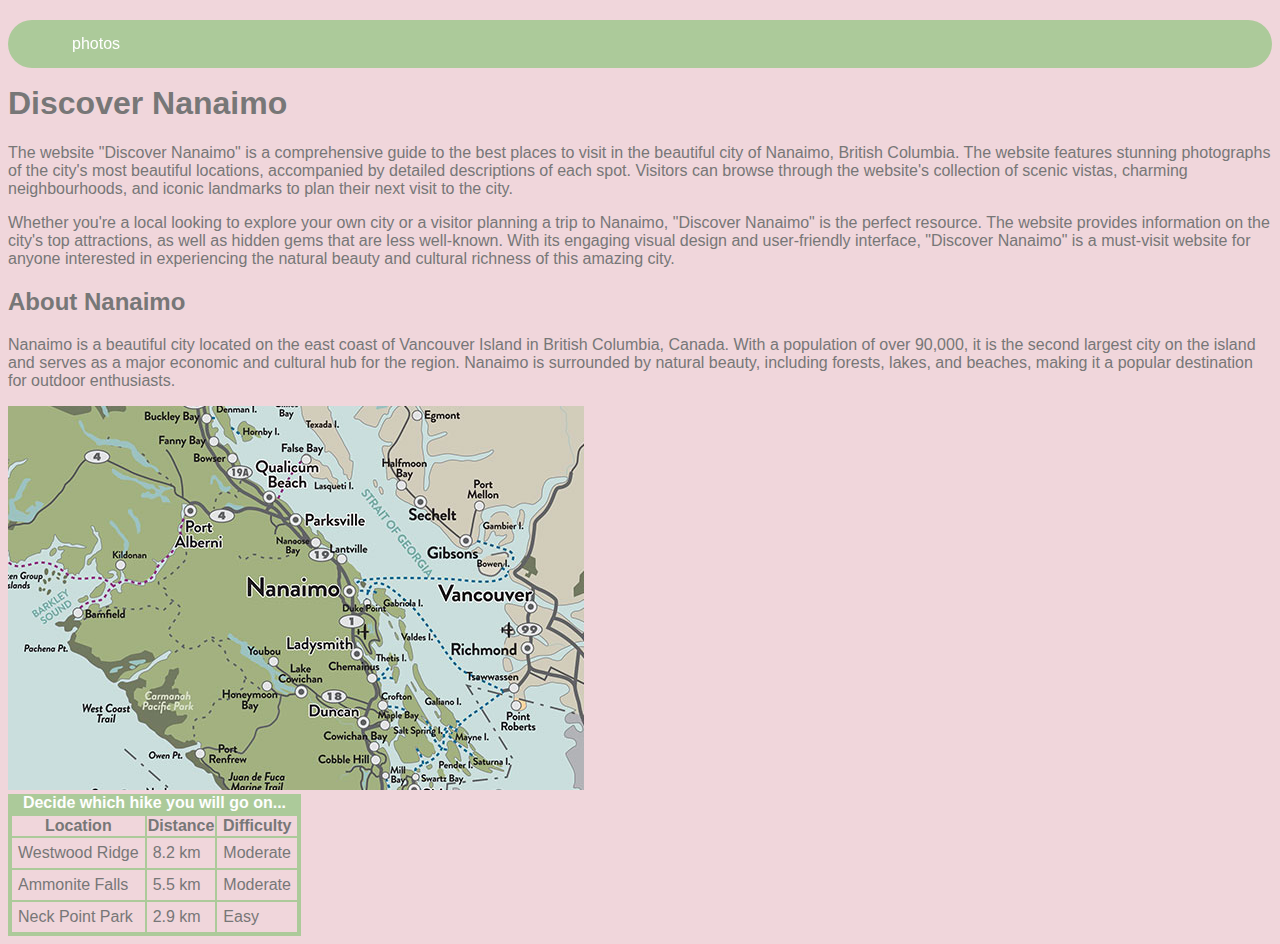
<file: index.html>
<!DOCTYPE html>
<html lang="en">
<!--Emma Wilson 664983541-->
<head>
    <meta charset="UTF-8">
    <meta http-equiv="X-UA-Compatible" content="IE=edge">
    <meta name="viewport" content="width=device-width, initial-scale=1.0">
    <title>Places in Nanaimo</title>
    <link rel="stylesheet" type="text/css" href="style.css">
</head>

<body>
    <navbar>
        <nav class="navbar">
            <ul>
                <li><a href="photos.html">photos</a></li>
            </ul>
        </nav>
    </navbar>

    <h1>Discover Nanaimo</h1>

    <p>The website "Discover Nanaimo" is a comprehensive guide to the best places to visit in the
        beautiful city of Nanaimo, British Columbia. The website features stunning photographs of the city's most
        beautiful locations,
        accompanied by detailed descriptions of each spot. Visitors can browse through the website's collection of
        scenic vistas,
        charming neighbourhoods, and iconic landmarks to plan their next visit to the city.
    </p>

    <p>Whether you're a local looking to explore your own city or a visitor planning a trip to Nanaimo, "Discover
        Nanaimo" is the perfect resource.
        The website provides information on the city's top attractions, as well as hidden gems that are less well-known.
        With its engaging visual design
        and user-friendly interface, "Discover Nanaimo" is a must-visit website for anyone interested in experiencing
        the natural beauty and cultural
        richness of this amazing city.</p>

    <h2>About Nanaimo</h2>
    <p>Nanaimo is a beautiful city located on the east coast of Vancouver Island in British Columbia, Canada. With a
        population of over 90,000,
        it is the second largest city on the island and serves as a major economic and cultural hub for the region.
        Nanaimo is surrounded by natural beauty,
        including forests, lakes, and beaches, making it a popular destination for outdoor enthusiasts.</p>

    <img src="photos/map2-thumb.jpg" alt="Nanaimo Map">

    <table class="tableborder">
        <caption>Decide which hike you will go on...</caption>
        <tr>
            <th>Location</th>
            <th>Distance</th>
            <th>Difficulty</th>
        </tr>
        <tr>
            <td>Westwood Ridge</td>
            <td>8.2 km</td>
            <td>Moderate</td>
        </tr>
        <tr>
            <td>Ammonite Falls</td>
            <td>5.5 km</td>
            <td>Moderate</td>
        </tr>
        <tr>
            <td>Neck Point Park</td>
            <td>2.9 km</td>
            <td>Easy</td>
        </tr>
    </table>
</body>

</html>
</file>
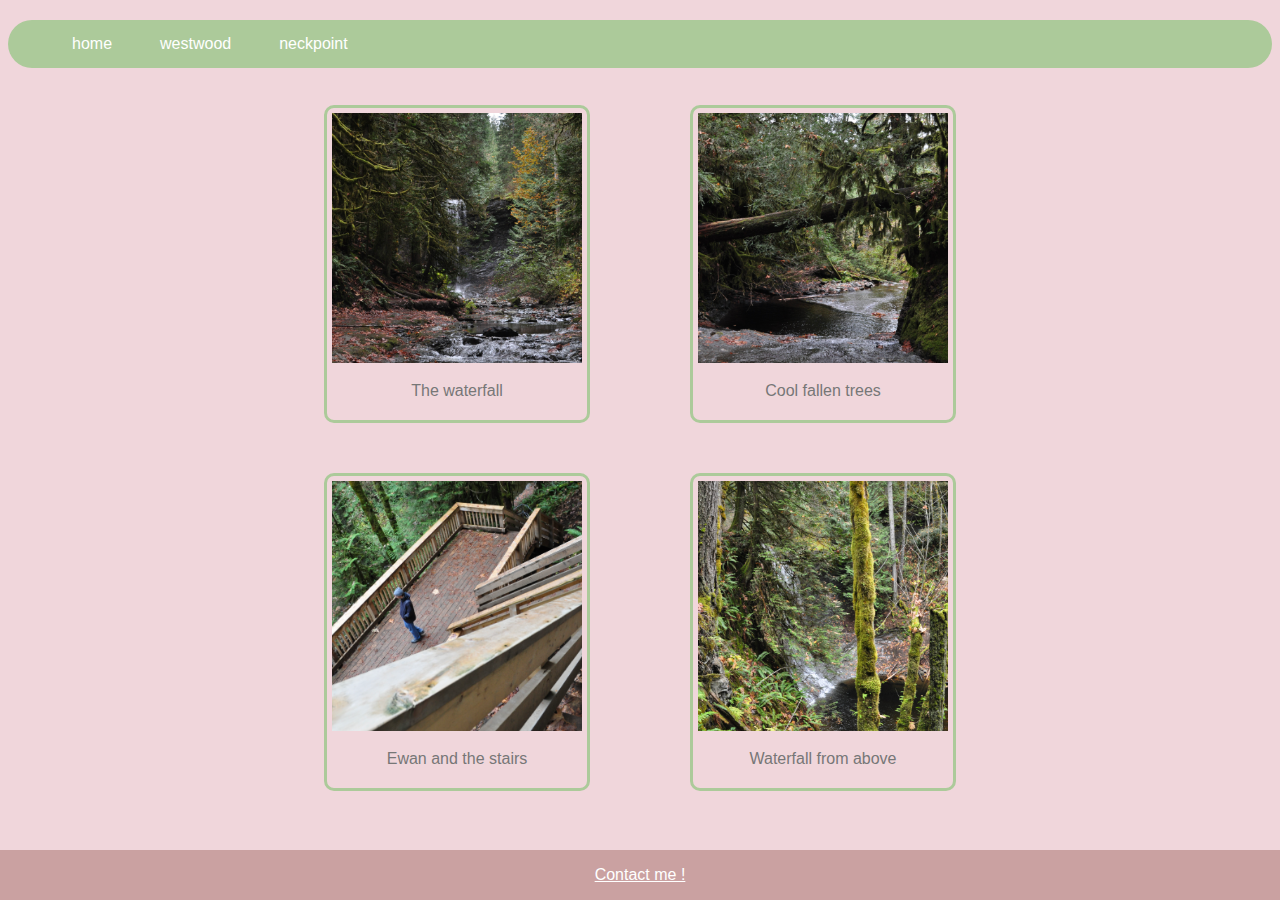
<file: ammonite.html>
<!DOCTYPE html>
<html lang="en">
<!--Emma Wilson 664983541-->
<head>
    <meta charset="UTF-8">
    <meta http-equiv="X-UA-Compatible" content="IE=edge">
    <meta name="viewport" content="width=device-width, initial-scale=1.0">
    <title>Ammonite Falls</title>
    <link rel="stylesheet" type="text/css" href="style.css">
</head>

<body>
    <navbar>
        <nav class="navbar">
            <ul>
                <li><a href="index.html">home</a></li>
                <li><a href="westwood.html">westwood</a></li>
                <li><a href="neckpoint.html">neckpoint</a></li>
            </ul>
        </nav>
    </navbar>
    <div class="main-container">

        <div class="gallery-container">

            <div class="gallery" id="bigfall">
                <img src="photos/DSC-1325.jpg" alt="Big Fall" width="600" height="400">
                <div class="desc">The waterfall</div>
            </div>

            <div class="gallery" id="tree">
                <img src="photos/DSC-1318.jpg" alt="tree" width="600" height="400">
                <div class="desc">Cool fallen trees</div>
            </div>

            <div class="gallery" id="stairs">
                <img src="photos/DSC-1238.jpg" alt="stairs" width="600" height="400">
                <div class="desc">Ewan and the stairs</div>
            </div>

            <div class="gallery" id="water">
                <img src="photos/DSC-1237.jpg" alt="waterfall" width="600" height="400">
                <div class="desc">Waterfall from above</div>
            </div>

        </div>

        <div id="galleryModal" class="modal-container">

            <div class="modal-content">
                <span class="close" id="close">&times;</span>
                <div id="galleryInfo"></div>
            </div>

        </div>

        <div class="footer">
            <p>
                <a href="mailto:wemwils0@gmail.com">Contact me !</a>
            </p>
        </div>

        <script src="script/script.js"></script>
    </div>

</body>

</html>
</file>
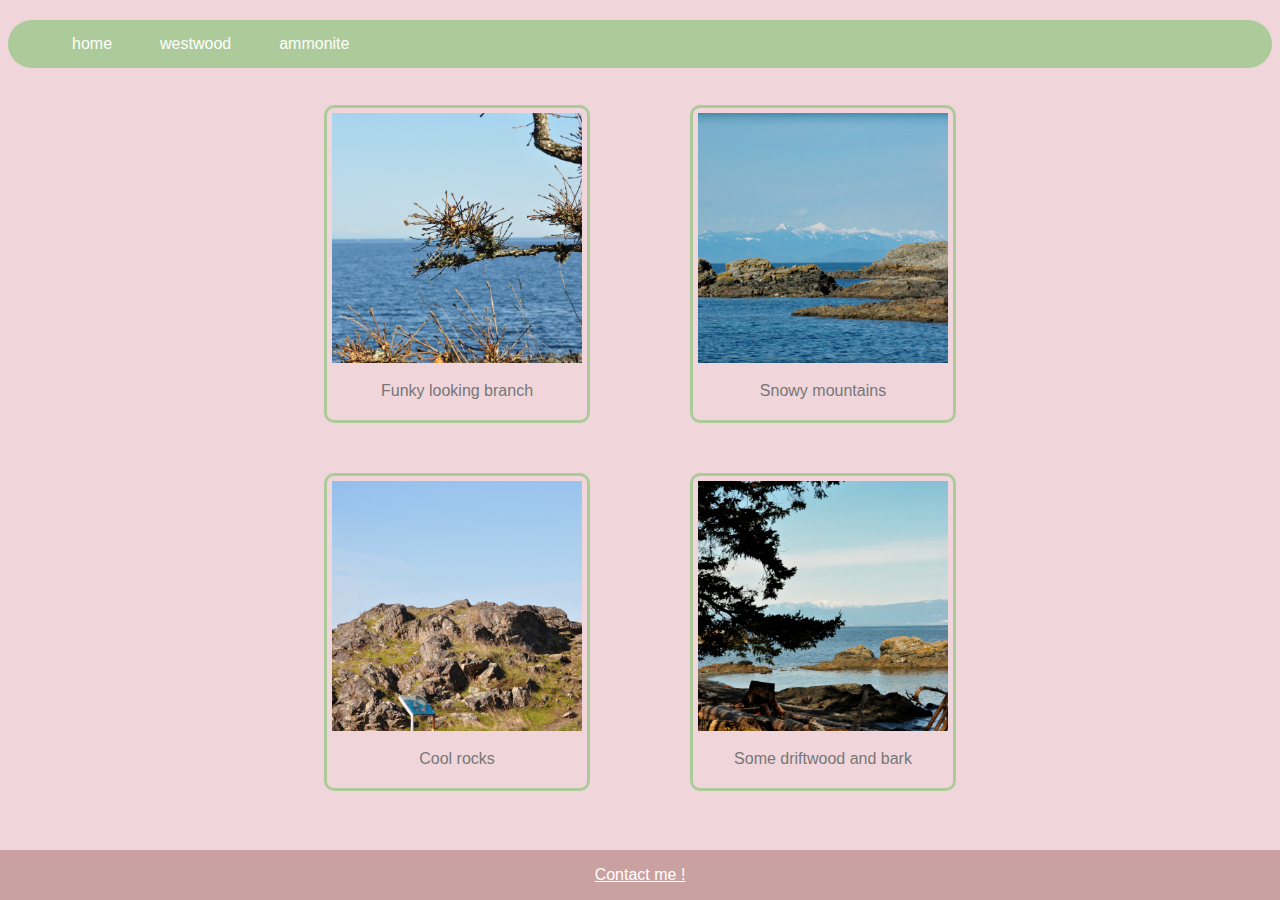
<file: neckpoint.html>
<!DOCTYPE html>
<html lang="en">
<!--Emma Wilson 664983541-->
<head>
    <meta charset="UTF-8">
    <meta http-equiv="X-UA-Compatible" content="IE=edge">
    <meta name="viewport" content="width=device-width, initial-scale=1.0">
    <title>Neckpoint Park</title>
    <link rel="stylesheet" type="text/css" href="style.css">
</head>

<body>

    <navbar>
        <nav class="navbar">
            <ul>
                <li><a href="index.html">home</a></li>
                <li><a href="westwood.html">westwood</a></li>
                <li><a href="ammonite.html">ammonite</a></li>
            </ul>
        </nav>
    </navbar>

    <div class="main-container">


        <div class="gallery-container">

            <div class="gallery" id="branch">
                <img src="photos/DSC-1534.jpg" alt="Tree Branch" width="600" height="400">
                <div class="desc">Funky looking branch</div>
            </div>

            <div class="gallery" id="mountainpeaks">
                <img src="photos/DSC-1542.jpg" alt="Mountain Peaks" width="600" height="400">
                <div class="desc">Snowy mountains</div>
            </div>

            <div class="gallery" id="rocks">
                <img src="photos/DSC-1553.jpg" alt="Rocks" width="600" height="400">
                <div class="desc">Cool rocks</div>
            </div>

            <div class="gallery" id="silhouette">
                <img src="photos/DSC-1580.jpg" alt="Silhouette of Tree " width="600" height="400">
                <div class="desc">Some driftwood and bark</div>
            </div>

        </div>

        <div id="galleryModal" class="modal-container">

            <!-- Modal content -->
            <div class="modal-content">
                <span class="close" id="close">&times;</span>
                <div id="galleryInfo"></div>
            </div>

        </div>

        <div class="footer">
            <p>
                <a href="mailto:wemwils0@gmail.com">Contact me !</a>
            </p>
        </div>

        <script src="script/script.js"></script>

    </div>
</body>

</html>
</file>
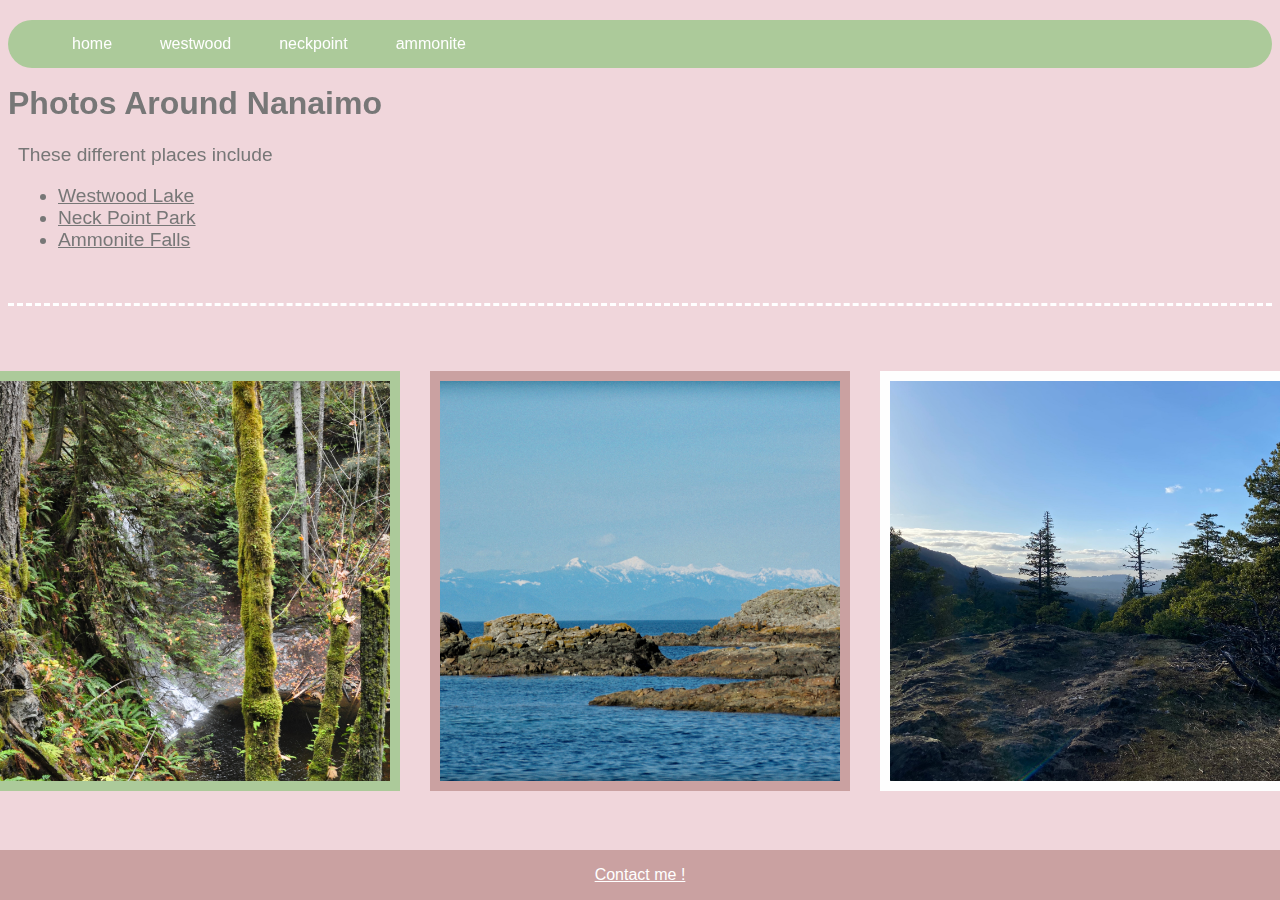
<file: photos.html>
<!DOCTYPE html>
<html lang="en">
<!--Emma Wilson 664983541-->
<head>
    <meta charset="UTF-8">
    <meta http-equiv="X-UA-Compatible" content="IE=edge">
    <meta name="viewport" content="width=device-width, initial-scale=1.0">
    <title>Photo Albums</title>
    <link rel="stylesheet" type="text/css" href="style.css">
</head>

<body>

    <navbar>
        <nav class="navbar">
            <ul>
                <li><a href="index.html">home</a></li>
                <li><a href="westwood.html">westwood</a></li>
                <li><a href="neckpoint.html">neckpoint</a></li>
                <li><a href="ammonite.html">ammonite</a></li>
            </ul>
        </nav>
    </navbar>

    <div class="home">

        <h1>Photos Around Nanaimo</h1>
        <div class="placelist">
            <p>These different places include</p>
            <ul>
                <li><a href="https://www.alltrails.com/trail/canada/british-columbia/westwood-ridge-loop-trail"
                        target="_blank">Westwood Lake</a></li>
                <li><a href="https://www.alltrails.com/trail/canada/british-columbia/neck-point-park-loop"
                        target="_blank">Neck Point Park</a></li>
                <li><a href="https://www.alltrails.com/trail/canada/british-columbia/ammonite-falls-regional-trail"
                        target="_blank">Ammonite Falls</a></li>
            </ul>
        </div>
        <div class="line"></div>

        <div class="showcase-container">
            <a href="ammonite.html">
                <img src="photos/DSC-1237.jpg" width="400" height="400" alt= "ammonite-preview" id="img1">
            </a>
            <a href="neckpoint.html">
                <img src="photos/DSC-1542.jpg" width="400" height="400" alt= "neckpoint-preview" id="img2">
            </a>
            <a href="westwood.html">
                <img src="photos/IMG-8863.jpg" width="400" height="400" alt="westwood-preview" id="img3">
            </a>
        </div>

    </div>

    <div class="footer">
        <p>
            <a href="mailto:wemwils0@gmail.com">Contact me !</a>
        </p>
    </div>


</body>

</html>
</file>
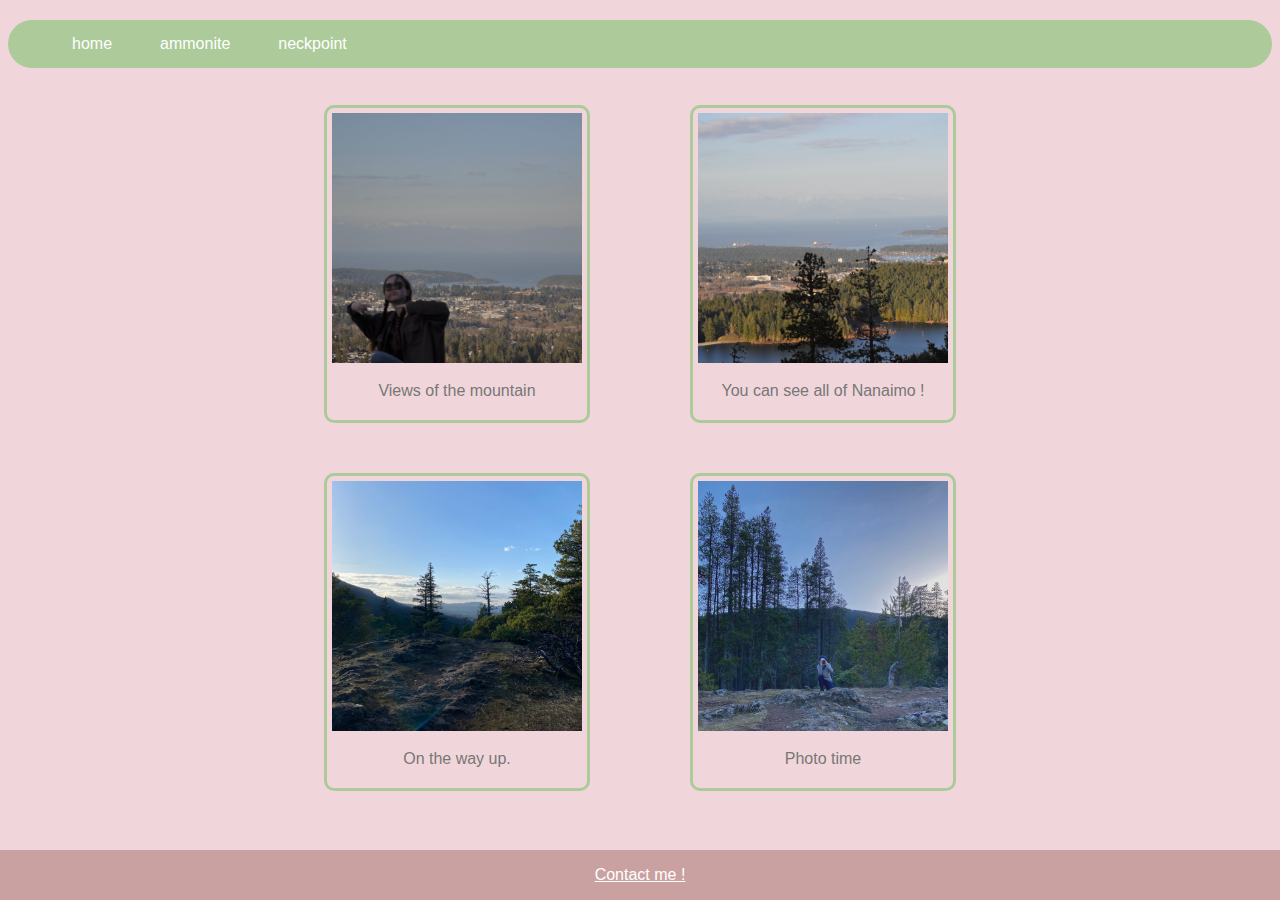
<file: westwood.html>
<!DOCTYPE html>
<html lang="en">
<!--Emma Wilson 664983541-->
<head>
  <meta charset="UTF-8">
  <meta http-equiv="X-UA-Compatible" content="IE=edge">
  <meta name="viewport" content="width=device-width, initial-scale=1.0">
  <title>Westwood Hike</title>
  <link rel="stylesheet" type="text/css" href="style.css">
</head>

<body>

  <navbar>
    <nav class="navbar">
      <ul>
        <li><a href="index.html">home</a></li>
        <li><a href="ammonite.html">ammonite</a></li>
        <li><a href="neckpoint.html">neckpoint</a></li>
      </ul>
    </nav>
  </navbar>

  <div class="main-container">


    <div class="gallery-container">

      <div class="gallery" id="WestwoodView">
        <img src="photos/WESTWOOD-1.jpg" alt="Westwood View" width="600" height="400">
        <div class="desc">Views of the mountain</div>
      </div>

      <div class="gallery" id="ViewofNanaimo">
        <img src="photos/WESTWOOD-2.jpg" alt="View of Nanaimo" width="600" height="400">
        <div class="desc">You can see all of Nanaimo !</div>
      </div>

      <div class="gallery" id="NorthNanaimo">
        <img src="photos/IMG-8863.jpg" alt="North Nanaimo" width="600" height="400">
        <div class="desc">On the way up.</div>
      </div>

      <div class="gallery" id="Jasper">
        <img src="photos/IMG-8869.jpg" alt="Jasper" width="600" height="400">
        <div class="desc">Photo time</div>
      </div>

    </div>

    <div id="galleryModal" class="modal-container">

      <!-- Modal content -->
      <div class="modal-content">
        <span class="close" id="close">&times;</span>
        <div id="galleryInfo"></div>
      </div>

    </div>

    <div class="footer">
      <p>
        <a href="mailto:wemwils0@gmail.com">Contact me !</a>
      </p>
    </div>

  </div>

    <script src="script/script.js"></script>

</body>

</html>
</file>
<file: style.css>
body {
  background-color: #f0D6Db;
  font-family: 'Montserrat', sans-serif;
  color: #777;
}

.line {
  width: 100%;
  height: 2px;
  border-bottom: 3px dashed #fff;
  margin: 50px 0;
}

.navbar {
  background-color: #ACCA9A;
  border-radius: 30px;
  position: sticky;
  top: 20px;
}

.navbar ul {
  overflow: auto;
}

.navbar li {
  float: left;
  list-style: none;
  margin: 15px 20px;
}

.navbar li a {
  padding: 3px 4px;
  text-decoration: none;
  color: white;
}

.navbar li a:hover {
  color: #CAA1A1;
}

.navbar li a:active {
  color: #FF9797;
}

.footer {
  position: fixed;
  left: 0;
  bottom: 0;
  width: 100%;
  background-color: #CAA1A1;
  text-align: center;
  color: white
}

.footer a {
  color: white;
}

.footer a:hover {
  color: #ACCA9A
}

.footer a:active {
  color: #FF9797
}

.main-container {
  display: flex;
  justify-content: center;
  align-items: center;
  width: 100%;
  height: 100%;
}

.gallery-container {
  display: flex;
  justify-content: center;
  align-items: center;
  flex-wrap: wrap;
  width: 80%;
  height: auto;
}

div.gallery {
  margin: 25px 50px;
  padding: 5px;
  border: 3px solid #ACCA9A;
  border-radius: 10px;
  float: left;
  width: 250px;
}

div.gallery:hover {
  border: 1px solid #777;
}

div.gallery img {
  width: 100%;
  height: auto;
}

div.desc {
  padding: 15px;
  text-align: center;
}

.modal-container {
  position: fixed;
  display: none;
  align-items: center;
  justify-content: center;
  width: 100%;
  height: 100%;
  z-index: 1;
  background-color: rgba(0, 0, 0, 0.5);
}

.modal-content {
  position: relative;
  display: flex;
  align-items: center;
  justify-content: center;
  background-color: #f0D6Db;
  padding: 20px;
  border: 1px solid #888;
  width: 50%;
  height: 50%;
  border-radius: 15px;
  border: 1px solid #000;
}

.close {
  position: absolute;
  color: #aaa;
  top: 5px;
  right: 10px;
  font-size: 28px;
  font-weight: bold;
}

.close:hover,
.close:focus {
  color: black;
  text-decoration: none;
  cursor: pointer;
}

.home {
  position: relative;
  width: 100%;
  height: 100%;
}

.showcase-container {
  display: flex;
  align-items: center;
  justify-content: center;
  width: 100%;
  height: auto;
}

.showcase-container img {
  margin: 15px;
}

.showcase-container #img1 {
  border: 10px solid #ACCA9A
}

.showcase-container #img2 {
  border: 10px solid #CAA1A1
}

.showcase-container #img3 {
  border: 10px solid #fefefe
}

.placelist {
  font-size: larger;
  margin-left: 10px;
}

.placelist a {
  color: #777;
}

.placelist a:hover {
  color: #fefefe;
}

.placelist a:active {
  color: #FF9797;
}


td {
  border: 2px solid #ACCA9A;
  padding: 6px;
}

th {
  border: 2px solid #ACCA9A;
}

caption {
  background-color: #ACCA9A;
  color: #fefefe;
  font-weight: bold;
}

.tableborder {
  border: 4px solid #ACCA9A;
  border-collapse: collapse;
}
</file>
